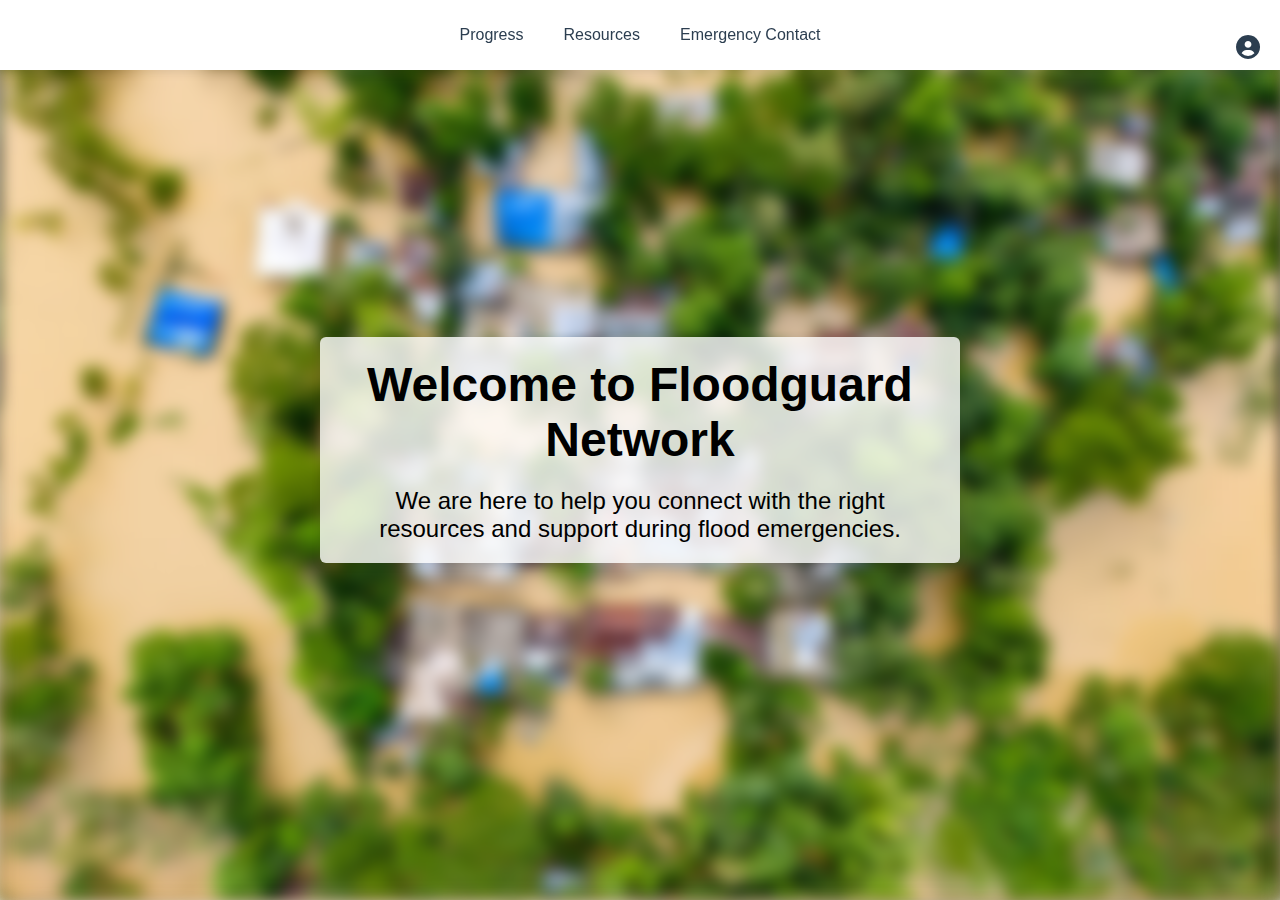
<file: index.html>
<!DOCTYPE html>
<html lang="en">
<head>
    <meta charset="UTF-8">
    <meta name="viewport" content="width=device-width, initial-scale=1.0">
    <title>Floodguard Network</title>
    <link rel="Website Icon" type="png" 
    href="flood.png">
    <style>
        :root {
            --admin-color: #8e44ad;
            --volunteer-color: #27ae60;
            --donor-color: #3498db;
            --light-color: #ecf0f1;
            --dark-color: #2c3e50;
            --shadow: 0 2px 10px rgba(0, 0, 0, 0.1);
            --border-radius: 6px;
        }
        
        * {
            margin: 0;
            padding: 0;
            box-sizing: border-box;
            font-family: 'Segoe UI', Tahoma, Geneva, Verdana, sans-serif;
        }
        
        body {
            background-color: #f5f7fa;
            color: var(--dark-color);
        }
        
        /* Top Navigation Bar */
        .navbar {
            background-color: white;
            box-shadow: var(--shadow);
            padding: 0 20px;
            display: flex;
            justify-content: center;
            align-items: center;
            height: 70px;
            position: fixed;
            top: 0;
            left: 0;
            right: 0;
            z-index: 1000;
        }
        
        .nav-links {
            display: flex;
            align-items: center;
            gap: 40px;
        }
        
        .nav-links a {
            color: var(--dark-color);
            text-decoration: none;
            font-weight: 500;
            transition: color 0.3s;
        }
        
        .nav-links a:hover {
            color: var(--donor-color);
        }
        
        /* User Icon and Sidebar */
        .user-icon {
            position: absolute;
            right: 20px;
            font-size: 1.5rem;
            cursor: pointer;
            color: var(--dark-color);
            transition: all 0.3s;
        }
        
        .user-icon:hover {
            color: var(--donor-color);
        }
        
        .sidebar {
            position: fixed;
            top: 70px;
            right: -300px;
            width: 300px;
            height: calc(100vh - 70px);
            background-color: white;
            box-shadow: -2px 0 10px rgba(0, 0, 0, 0.1);
            transition: right 0.3s ease;
            z-index: 999;
            padding: 20px;
            overflow-y: auto;
        }
        
        .sidebar.active {
            right: 0;
        }
        
        .sidebar-header {
            display: flex;
            justify-content: space-between;
            align-items: center;
            margin-bottom: 20px;
            padding-bottom: 10px;
            border-bottom: 1px solid #eee;
        }
        
        .sidebar-header h3 {
            font-size: 1.2rem;
        }
        
        .close-sidebar {
            background: none;
            border: none;
            font-size: 1.3rem;
            cursor: pointer;
            color: #95a5a6;
        }
        
        .sidebar-option {
            padding: 12px 15px;
            margin-bottom: 10px;
            border-radius: var(--border-radius);
            background-color: #f5f7fa;
            cursor: pointer;
            transition: all 0.3s;
            font-weight: 500;
        }
        
        .sidebar-option:hover {
            background-color: var(--donor-color);
            color: white;
        }
        
        /* Modal Styles */
        .modal {
            display: none;
            position: fixed;
            top: 0;
            left: 0;
            right: 0;
            bottom: 0;
            background-color: rgba(0, 0, 0, 0.5);
            z-index: 2000;
            justify-content: center;
            align-items: center;
        }
        
        .modal-content {
            background-color: white;
            border-radius: var(--border-radius);
            width: 90%;
            max-width: 450px;
            overflow: hidden;
            animation: modalFadeIn 0.3s;
        }
        
        @keyframes modalFadeIn {
            from { opacity: 0; transform: translateY(-20px); }
            to { opacity: 1; transform: translateY(0); }
        }
        
        .modal-header {
            padding: 15px 20px;
            border-bottom: 1px solid #eee;
            display: flex;
            justify-content: space-between;
            align-items: center;
        }
        
        .modal-header h3 {
            font-size: 1.3rem;
        }
        
        .close-btn {
            background: none;
            border: none;
            font-size: 1.5rem;
            cursor: pointer;
            color: #95a5a6;
        }
        
        .modal-body {
            padding: 20px;
            max-height: 70vh;
            overflow-y: auto;
        }
        
        .form-group {
            margin-bottom: 15px;
        }
        
        .form-group label {
            display: block;
            margin-bottom: 8px;
            font-weight: 500;
            font-size: 0.95rem;
        }
        
        .form-group input, 
        .form-group select,
        .form-group textarea {
            width: 100%;
            padding: 10px 15px;
            border: 1px solid #ddd;
            border-radius: var(--border-radius);
            font-size: 1rem;
        }
        
        .form-group input:focus,
        .form-group select:focus {
            outline: none;
            border-color: var(--donor-color);
        }
        
        .submit-btn {
            width: 100%;
            padding: 12px;
            border: none;
            border-radius: var(--border-radius);
            font-weight: 600;
            cursor: pointer;
            margin-top: 10px;
            color: white;
            font-size: 1rem;
        }
        
        .admin .submit-btn { background-color: var(--admin-color); }
        .volunteer .submit-btn { background-color: var(--volunteer-color); }
        .donor .submit-btn { background-color: var(--donor-color); }
        
        .form-footer {
            margin-top: 15px;
            text-align: center;
            font-size: 0.9rem;
        }
        
        .form-footer a {
            color: var(--donor-color);
            text-decoration: none;
            font-weight: 500;
        }
        
        .form-toggle {
            display: flex;
            justify-content: center;
            margin-bottom: 20px;
            border-bottom: 1px solid #eee;
            padding-bottom: 10px;
        }
        
        .form-toggle button {
            border: none;
            background: none;
            padding: 5px 15px;
            cursor: pointer;
            font-weight: 600;
            color: #95a5a6;
            position: relative;
        }
        
        .form-toggle button.active {
            color: var(--dark-color);
        }
        
        .form-toggle button.active::after {
            content: '';
            position: absolute;
            bottom: -11px;
            left: 50%;
            transform: translateX(-50%);
            width: 50%;
            height: 2px;
        }
        
        .admin .form-toggle button.active::after { background-color: var(--admin-color); }
        .volunteer .form-toggle button.active::after { background-color: var(--volunteer-color); }
        .donor .form-toggle button.active::after { background-color: var(--donor-color); }
        
        /* Role selection tabs */
        .role-tabs {
            display: flex;
            margin-bottom: 20px;
            border-bottom: 1px solid #eee;
        }
        
        .role-tab {
            flex: 1;
            text-align: center;
            padding: 10px;
            cursor: pointer;
            transition: all 0.3s;
        }
        
        .role-tab.active {
            border-bottom: 3px solid var(--donor-color);
            font-weight: 600;
        }
        
        .role-content {
            display: none;
        }
        
        .role-content.active {
            display: block;
        }
        
        /* Responsive */
        @media (max-width: 768px) {
            .nav-links {
                gap: 20px;
            }
            
            .sidebar {
                width: 250px;
            }
        }

        /* Slideshow container */
        .slideshow-container {
            position: relative;
            width: 100%;
            height: 100vh;
            overflow: hidden;
        }

        /* Slideshow images */
        .slideshow-container img {
            position: absolute;
            width: 100%;
            height: 100%;
            object-fit: cover;
            filter: blur(8px);
            animation: fade 12s infinite;
        }

        /* Fade animation */
        @keyframes fade {
            0% { opacity: 1; }
            33% { opacity: 0; }
            66% { opacity: 0; }
            100% { opacity: 1; }
        }

        /* Text container */
        .text-container {
            position: absolute;
            top: 50%;
            left: 50%;
            transform: translate(-50%, -50%);
            text-align: center;
            color: black;
            z-index: 2;
            animation: popUp 1s ease-out;
            background-color: rgba(255, 255, 255, 0.8);
            padding: 20px;
            border-radius: var(--border-radius);
            box-shadow: var(--shadow);
        }

        .text-container h1 {
            font-size: 3rem;
            margin-bottom: 20px;
        }

        .text-container p {
            font-size: 1.5rem;
        }

        @keyframes popUp {
            0% {
                transform: translate(-50%, -50%) scale(0.8);
                opacity: 0;
            }
            100% {
                transform: translate(-50%, -50%) scale(1);
                opacity: 1;
            }
        }

        /* Slideshow image transitions */
        .slideshow-container img:nth-child(1) {
            animation-delay: 0s;
        }

        .slideshow-container img:nth-child(2) {
            animation-delay: 4s;
        }

        .slideshow-container img:nth-child(3) {
            animation-delay: 8s;
        }

        .slideshow-container img:nth-child(4) {
            animation-delay: 12s;
        }
    </style>
    <link rel="stylesheet" href="https://cdnjs.cloudflare.com/ajax/libs/font-awesome/6.0.0-beta3/css/all.min.css">
</head>
<body>
    <!-- Top Navigation Bar -->
    <nav class="navbar">
        <div class="nav-links">
            <a href="#">Progress</a>
            <a href="#">Resources</a>
            <a href="#">Emergency Contact</a>
        </div>
        
        <div class="user-actions">
            <i class="fas fa-user-circle user-icon" onclick="toggleSidebar()"></i>
        </div>
    </nav>
    
    <!-- Sidebar -->
    <div class="sidebar" id="sidebar">
        <div class="sidebar-header">
            <h3>User Options</h3>
            <button class="close-sidebar" onclick="toggleSidebar()">&times;</button>
        </div>
        <div class="sidebar-option" onclick="openModal('login')">
            <i class="fas fa-sign-in-alt"></i> Login
        </div>
        <div class="sidebar-option" onclick="openModal('signup')">
            <i class="fas fa-user-plus"></i> Sign Up
        </div>
    </div>
    
    <!-- Main Content -->
    <div class="slideshow-container">
        <img src="istockphoto-837800990-612x612.jpg" alt="Flood Image 1">
        <img src="istockphoto-1402832428-612x612.jpg" alt="Flood Image 2">
        <img src="istockphoto-1607888702-612x612.jpg" alt="Flood Image 3">
        <img src="istockphoto-2168618098-612x612.jpg" alt="Flood Image 4">

        <div class="text-container">
            <h1>Welcome to Floodguard Network</h1>
            <p>We are here to help you connect with the right resources and support during flood emergencies.</p>
        </div>
    </div>
    
    <!-- Login Modal -->
    <div id="login-modal" class="modal">
        <div class="modal-content">
            <div class="modal-header">
                <h3>Login</h3>
                <button class="close-btn" onclick="closeModal('login')">&times;</button>
            </div>
            <div class="modal-body">
                <div class="role-tabs">
                    <div class="role-tab active" onclick="showRole('admin-login')">Admin</div>
                    <div class="role-tab" onclick="showRole('volunteer-login')">Volunteer</div>
                    <div class="role-tab" onclick="showRole('donor-login')">Donor</div>
                </div>
                
                <!-- Admin Login -->
                <div id="admin-login" class="role-content active">
                    <form id="admin-form" action="login.php" method="POST">
                        <div class="form-group">
                            <label for="admin-username">Username</label>
                            <input type="text" name="username" id="admin-username" placeholder="Enter your username" required>
                        </div>
                        <div class="form-group">
                            <label for="admin-password">Password</label>
                            <input type="password" name="password" id="admin-password" placeholder="Enter password" required>
                        </div>
                        <input type="hidden" name="user_type" value="admin">
                        <button type="submit" class="submit-btn admin">Login</button>
                    </form>
                </div>
                
                <!-- Volunteer Login -->
                <div id="volunteer-login" class="role-content">
                    <form id="volunteer-login-form" action="login.php" method="POST">
                        <div class="form-group">
                            <label for="volunteer-login-id">Username</label>
                            <input type="text" name="username" id="volunteer-login-id" placeholder="Enter your username" required>
                        </div>
                        <div class="form-group">
                            <label for="volunteer-login-password">Password</label>
                            <input type="password" name="password" id="volunteer-login-password" placeholder="Enter password" required>
                        </div>
                        <input type="hidden" name="user_type" value="volunteer">
                        <button type="submit" class="submit-btn volunteer">Login</button>
                        <div class="form-footer">
                            <a href="#">Forgot password?</a>
                        </div>
                    </form>
                </div>
                
                <!-- Donor Login -->
                <div id="donor-login" class="role-content">
                    <form id="donor-login-form" action="login.php" method="POST">
                        <div class="form-group">
                            <label for="donor-login-id">Username</label>
                            <input type="text" name="username" id="donor-login-id" placeholder="Enter your username" required>
                        </div>
                        <div class="form-group">
                            <label for="donor-login-password">Password</label>
                            <input type="password" name="password" id="donor-login-password" placeholder="Enter password" required>
                        </div>
                        <input type="hidden" name="user_type" value="donor">
                        <button type="submit" class="submit-btn donor">Login</button>
                        <div class="form-footer">
                            <a href="#">Forgot password?</a>
                        </div>
                    </form>
                </div>
            </div>
        </div>
    </div>
    
    <!-- Signup Modal -->
    <div id="signup-modal" class="modal">
        <div class="modal-content">
            <div class="modal-header">
                <h3>Sign Up</h3>
                <button class="close-btn" onclick="closeModal('signup')">&times;</button>
            </div>
            <div class="modal-body">
                <div class="role-tabs">
                    <div class="role-tab active" onclick="showRole('volunteer-signup')">Volunteer</div>
                    <div class="role-tab" onclick="showRole('donor-signup')">Donor</div>
                </div>
                
                <!-- Volunteer Signup -->
                <div id="volunteer-signup" class="role-content active">
                    <form id="volunteer-signup-form" action="signup.php" method="POST">
                        <div class="form-group">
                            <label for="volunteer-name">Full Name</label>
                            <input type="text" name="full_name" id="volunteer-name" placeholder="Enter your full name" required>
                        </div>
                        <div class="form-group">
                            <label for="volunteer-id">Username</label>
                            <input type="text" name="username" id="volunteer-id" placeholder="Create username" required>
                        </div>
                        <div class="form-group">
                            <label for="volunteer-email">Email</label>
                            <input type="email" name="email" id="volunteer-email" placeholder="Enter your email" required>
                        </div>
                        <div class="form-group">
                            <label for="volunteer-phone">Phone Number</label>
                            <input type="tel" name="phone" id="volunteer-phone" placeholder="Enter phone number" required>
                        </div>
                        <div class="form-group">
                            <label for="volunteer-location">Location</label>
                            <input type="text" name="location" id="volunteer-location" placeholder="Enter your city" required>
                        </div>
                        <div class="form-group">
                            <label for="volunteer-password">Create Password</label>
                            <input type="password" name="password" id="volunteer-password" placeholder="Create a password" required>
                        </div>
                        <input type="hidden" name="user_type" value="volunteer">
                        <button type="submit" class="submit-btn volunteer">Register as Volunteer</button>
                        <div class="form-footer">
                            Already have an account? <a href="#" onclick="switchToLogin('volunteer')">Login here</a>
                        </div>
                    </form>
                </div>
                
                <!-- Donor Signup -->
                <div id="donor-signup" class="role-content">
                    <form id="donor-signup-form" action="signup.php" method="POST">
                        <div class="form-group">
                            <label for="donor-name">Full Name</label>
                            <input type="text" name="full_name" id="donor-name" placeholder="Enter your full name" required>
                        </div>
                        <div class="form-group">
                            <label for="donor-id">Username</label>
                            <input type="text" name="username" id="donor-id" placeholder="Create username" required>
                        </div>
                        <div class="form-group">
                            <label for="donor-email">Email</label>
                            <input type="email" name="email" id="donor-email" placeholder="Enter your email" required>
                        </div>
                        <div class="form-group">
                            <label for="donor-phone">Phone Number</label>
                            <input type="tel" name="phone" id="donor-phone" placeholder="Enter phone number" required>
                        </div>
                        <div class="form-group">
                            <label for="donor-password">Create Password</label>
                            <input type="password" name="password" id="donor-password" placeholder="Create a password" required>
                        </div>
                        <input type="hidden" name="user_type" value="donor">
                        <button type="submit" class="submit-btn donor">Register as Donor</button>
                        <div class="form-footer">
                            Already have an account? <a href="#" onclick="switchToLogin('donor')">Login here</a>
                        </div>
                    </form>
                </div>
            </div>
        </div>
    </div>

    <script>
        // Toggle sidebar
        function toggleSidebar() {
            document.getElementById('sidebar').classList.toggle('active');
        }
        
        // Modal functions
        function openModal(type) {
            closeAllModals();
            document.getElementById(type + '-modal').style.display = 'flex';
            toggleSidebar(); // Close sidebar when opening modal
        }
        
        function closeModal(type) {
            document.getElementById(type + '-modal').style.display = 'none';
        }
        
        function closeAllModals() {
            document.querySelectorAll('.modal').forEach(modal => {
                modal.style.display = 'none';
            });
        }
        
        // Show/hide role tabs
        function showRole(roleId) {
            const modal = event.target.closest('.modal-content');
            
            // Update active tab
            modal.querySelectorAll('.role-tab').forEach(tab => {
                tab.classList.remove('active');
            });
            event.target.classList.add('active');
            
            // Show the selected role content
            modal.querySelectorAll('.role-content').forEach(content => {
                content.classList.remove('active');
            });
            document.getElementById(roleId).classList.add('active');
        }
        
        // Switch between login and signup
        function switchToLogin(role) {
            closeModal('signup');
            openModal('login');
            
            // Activate the corresponding role tab
            setTimeout(() => {
                const loginModal = document.getElementById('login-modal');
                const tabs = loginModal.querySelectorAll('.role-tab');
                tabs.forEach(tab => {
                    tab.classList.remove('active');
                    if (tab.textContent.toLowerCase().includes(role)) {
                        tab.classList.add('active');
                    }
                });
                
                const contents = loginModal.querySelectorAll('.role-content');
                contents.forEach(content => {
                    content.classList.remove('active');
                    if (content.id.includes(role)) {
                        content.classList.add('active');
                    }
                });
            }, 100);
        }
        
        // Close modal when clicking outside
        window.onclick = function(event) {
            if (event.target.className === 'modal') {
                event.target.style.display = 'none';
            }
        }
        
        // Form submissions
        document.querySelectorAll('form').forEach(form => {
            form.addEventListener('submit', function(e) {
                // Let the form submit naturally to the PHP file
                // Remove the e.preventDefault() to allow form submission
                return true;
            });
        });
    </script>
</body>
</html>
</file>
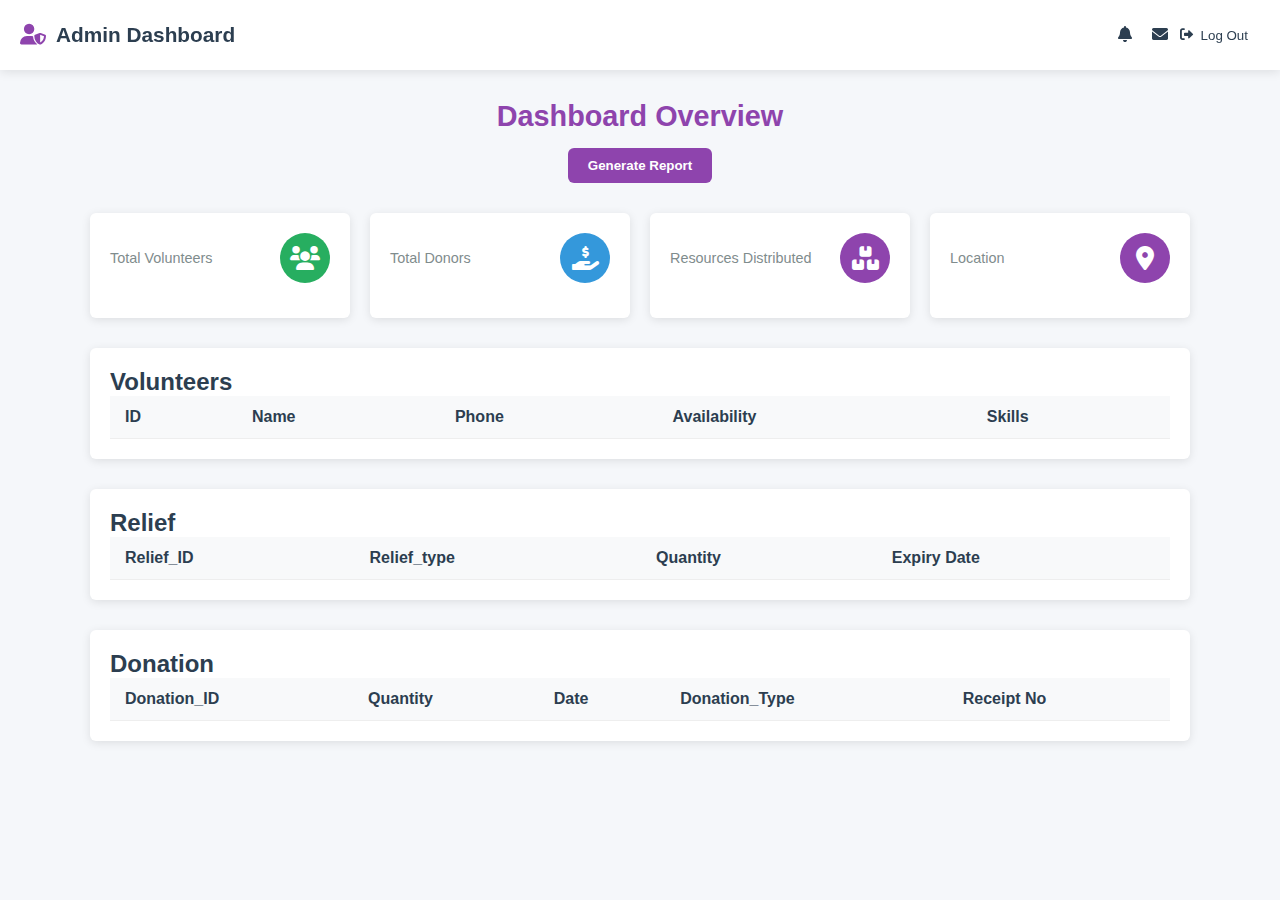
<file: Admin_page.html>
<!DOCTYPE html>
<html lang="en">
<head>
    <meta charset="UTF-8">
    <meta name="viewport" content="width=device-width, initial-scale=1.0">
    <title>Admin Dashboard - Floodguard Network</title>
    <style>
        :root {
            --admin-color: #8e44ad;
            --volunteer-color: #27ae60;
            --donor-color: #3498db;
            --light-color: #ecf0f1;
            --dark-color: #2c3e50;
            --shadow: 0 2px 10px rgba(0, 0, 0, 0.1);
            --border-radius: 6px;
        }
        
        * {
            margin: 0;
            padding: 0;
            box-sizing: border-box;
            font-family: 'Segoe UI', Tahoma, Geneva, Verdana, sans-serif;
        }
        
        body {
            background-color: #f5f7fa;
            color: var(--dark-color);
        }
        
        /* Top Navigation Bar */
        .navbar {
            background-color: white;
            box-shadow: var(--shadow);
            padding: 0 20px;
            display: flex;
            justify-content: space-between;
            align-items: center;
            height: 70px;
            position: fixed;
            top: 0;
            left: 0;
            right: 0;
            z-index: 1000;
        }
        
        .logo {
            display: flex;
            align-items: center;
            font-weight: 700;
            font-size: 1.3rem;
            color: var(--dark-color);
            text-decoration: none;
        }
        
        .logo i {
            margin-right: 10px;
            color: var(--admin-color);
        }
        
        .nav-links {
            display: flex;
            align-items: center;
        }
        
        .nav-links a {
            margin-left: 20px;
            color: var(--dark-color);
            text-decoration: none;
            font-weight: 500;
            transition: color 0.3s;
        }
        
        .nav-links a:hover {
            color: var(--admin-color);
        }
        
        .user-icon {
            font-size: 1.5rem;
            cursor: pointer;
            color: var(--dark-color);
            transition: all 0.3s;
        }
        
        .user-icon:hover {
            color: var(--admin-color);
        }
        
        /* Logout Button */
        .logout-btn {
            display: flex;
            align-items: center;
            background: none;
            border: none;
            color: var(--dark-color);
            font-weight: 500;
            cursor: pointer;
            padding: 8px 12px;
            border-radius: var(--border-radius);
            transition: all 0.3s;
        }
        
        .logout-btn:hover {
            background-color: rgba(231, 76, 60, 0.1);
            color: #e74c3c;
        }
        
        .logout-btn i {
            margin-right: 8px;
        }
        
        /* Emergency Notification Bar */
        .notification-bar {
            background-color: #e74c3c;
            color: white;
            text-align: center;
            padding: 10px;
            font-weight: bold;
            position: fixed;
            top: 70px; /* Below the navbar */
            left: 0;
            right: 0;
            z-index: 999;
        }

        /* Main Content */
        .main-content {
            margin-top: 70px;
            padding: 30px;
            display: flex;
            flex-direction: column;
            align-items: center;
        }
        
        .page-header {
            display: flex;
            flex-direction: column;
            align-items: center;
            margin-bottom: 30px;
            text-align: center;
            width: 100%;
        }
        
        .page-header h1 {
            font-size: 1.8rem;
            color: var(--admin-color);
            margin-bottom: 15px;
        }
        
        .header-actions {
            display: flex;
            justify-content: center;
            width: 100%;
        }
        
        .btn {
            padding: 10px 20px;
            border-radius: var(--border-radius);
            border: none;
            font-weight: 600;
            cursor: pointer;
            transition: all 0.3s;
        }
        
        .btn-primary {
            background-color: var(--admin-color);
            color: white;
        }
        
        .btn-primary:hover {
            background-color: #7d3c98;
        }
        
        /* Dashboard Cards */
        .card-container {
            display: grid;
            grid-template-columns: repeat(auto-fit, minmax(250px, 1fr));
            gap: 20px;
            margin-bottom: 30px;
            width: 100%;
            max-width: 1100px;
            justify-content: center;
        }
        
        .card {
            background-color: white;
            border-radius: var(--border-radius);
            box-shadow: var(--shadow);
            padding: 20px;
            transition: transform 0.3s;
        }
        
        .card:hover {
            transform: translateY(-5px);
        }
        
        .card-header {
            display: flex;
            justify-content: space-between;
            align-items: center;
            margin-bottom: 15px;
        }
        
        .card-icon {
            width: 50px;
            height: 50px;
            border-radius: 50%;
            display: flex;
            align-items: center;
            justify-content: center;
            font-size: 1.5rem;
            color: white;
        }
        
        .card-icon.admin {
            background-color: var(--admin-color);
        }
        
        .card-icon.volunteer {
            background-color: var(--volunteer-color);
        }
        
        .card-icon.donor {
            background-color: var(--donor-color);
        }
        
        .card-title {
            font-size: 0.9rem;
            color: #7f8c8d;
        }
        
        .card-value {
            font-size: 1.8rem;
            font-weight: 700;
            margin: 10px 0;
        }
        
        .card-footer {
            font-size: 0.8rem;
            color: #7f8c8d;
        }
        
        /* Tables */
        .table-container {
            background-color: white;
            border-radius: var(--border-radius);
            box-shadow: var(--shadow);
            padding: 20px;
            margin-bottom: 30px;
            overflow-x: auto;
            width: 100%;
            max-width: 1100px;
        }
        
        table {
            width: 100%;
            border-collapse: collapse;
        }
        
        th, td {
            padding: 12px 15px;
            text-align: left;
            border-bottom: 1px solid #eee;
        }
        
        th {
            background-color: #f8f9fa;
            font-weight: 600;
            color: var(--dark-color);
        }
        
        tr:hover {
            background-color: #f8f9fa;
        }
        
        .status {
            padding: 5px 10px;
            border-radius: 20px;
            font-size: 0.8rem;
            font-weight: 600;
        }
        
        .status.active {
            background-color: rgba(39, 174, 96, 0.1);
            color: var(--volunteer-color);
        }
        
        .status.inactive {
            background-color: rgba(231, 76, 60, 0.1);
            color: #e74c3c;
        }
        
        .action-btn {
            background: none;
            border: none;
            cursor: pointer;
            margin: 0 5px;
            color: #7f8c8d;
            transition: color 0.3s;
        }
        
        .action-btn:hover {
            color: var(--admin-color);
        }
        
        /* Forms */
        .form-container {
            background-color: white;
            border-radius: var(--border-radius);
            box-shadow: var(--shadow);
            padding: 30px;
            max-width: 800px;
            margin: 0 auto;
        }
        
        .form-group {
            margin-bottom: 20px;
        }
        
        .form-group label {
            display: block;
            margin-bottom: 8px;
            font-weight: 500;
        }
        
        .form-group input, 
        .form-group select,
        .form-group textarea {
            width: 100%;
            padding: 12px 15px;
            border: 1px solid #ddd;
            border-radius: var(--border-radius);
            font-size: 1rem;
        }
        
        .form-group input:focus,
        .form-group select:focus,
        .form-group textarea:focus {
            outline: none;
            border-color: var(--admin-color);
        }
        
        .form-group textarea {
            min-height: 120px;
            resize: vertical;
        }
        
        .form-actions {
            display: flex;
            justify-content: flex-end;
            gap: 10px;
            margin-top: 30px;
        }
        
        .btn-secondary {
            background-color: #95a5a6;
            color: white;
        }
        
        .btn-secondary:hover {
            background-color: #7f8c8d;
        }
    </style>
    <link rel="stylesheet" href="https://cdnjs.cloudflare.com/ajax/libs/font-awesome/6.0.0-beta3/css/all.min.css">
</head>
<body>
    <!-- Top Navigation Bar -->
    <nav class="navbar">
        <a href="#" class="logo">
            <i class="fas fa-user-shield"></i>
            <span>Admin Dashboard</span>
        </a>
        
        <div class="nav-links">
            <a href="#"><i class="fas fa-bell"></i></a>
            <a href="#"><i class="fas fa-envelope"></i></a>
            <button class="logout-btn" id="logoutBtn">
                <i class="fas fa-sign-out-alt"></i>
                <span>Log Out</span>
            </button>
        </div>
    </nav>
    
    <!-- Main Content -->
    <div class="main-content">
        <div class="page-header">
            <h1>Dashboard Overview</h1>
            <div class="header-actions">
                <button class="btn btn-primary">Generate Report</button>
            </div>
        </div>
        
        <!-- Stats Cards -->
        <div class="card-container">
            <div class="card">
                <div class="card-header">
                    <span class="card-title">Total Volunteers</span>
                    <div class="card-icon volunteer">
                        <i class="fas fa-users"></i>
                    </div>
                </div>
            </div>
            
            <div class="card">
                <div class="card-header">
                    <span class="card-title">Total Donors</span>
                    <div class="card-icon donor">
                        <i class="fas fa-hand-holding-usd"></i>
                    </div>
                </div>
            </div>
            
            <div class="card">
                <div class="card-header">
                    <span class="card-title">Resources Distributed</span>
                    <div class="card-icon admin">
                        <i class="fas fa-boxes"></i>
                    </div>
                </div>
            </div>
            
            <div class="card">
                <div class="card-header">
                    <span class="card-title">Location</span>
                    <div class="card-icon admin">
                        <i class="fas fa-map-marker-alt"></i>
                    </div>
                </div>
            </div>
        </div>
        
        <!-- Volunteers Table -->
        <div class="table-container">
            <h2>Volunteers</h2>
            <table>
                <thead>
                    <tr>
                        <th>ID</th>
                        <th>Name</th>
                        <th>Phone</th>
                        <th>Availability</th>
                        <th>Skills</th>
                    </tr>
                </thead>
            </table>
        </div>

        <!-- Relief Table -->
        <div class="table-container">
            <h2>Relief</h2>
            <table>
                <thead>
                    <tr>
                        <th>Relief_ID</th>
                        <th>Relief_type</th>
                        <th>Quantity</th>
                        <th>Expiry Date</th>
                    </tr>
                </thead>
            </table>
        </div>

        <!-- Recent Donations Table -->
        <div class="table-container">
            <h2>Donation</h2>
            <table>
                <thead>
                    <tr>
                        <th>Donation_ID</th>
                        <th>Quantity</th>
                        <th>Date</th>
                        <th>Donation_Type</th>
                        <th>Receipt No</th>
                    </tr>
                </thead>
            </table>
        </div>
    </div>

    <script>
        // Action buttons functionality
        document.querySelectorAll('.action-btn').forEach(btn => {
            btn.addEventListener('click', function() {
                const icon = this.querySelector('i').className;
                
                if (icon.includes('fa-eye')) {
                    alert('View details action triggered');
                } else if (icon.includes('fa-edit')) {
                    alert('Edit action triggered');
                } else if (icon.includes('fa-trash')) {
                    if (confirm('Are you sure you want to delete this item?')) {
                        alert('Item deleted');
                    }
                } else if (icon.includes('fa-receipt')) {
                    alert('Generate receipt action triggered');
                }
            });
        });

        // Logout Functionality
        document.getElementById('logoutBtn').addEventListener('click', function() {
            if (confirm('Are you sure you want to log out?')) {
                // Here you would typically redirect to a logout page or handle session termination
                alert('You have been logged out successfully');
                // window.location.href = '/logout'; // Uncomment this line to redirect to logout page
            }
        });
    </script>
</body>
</html>
</file>
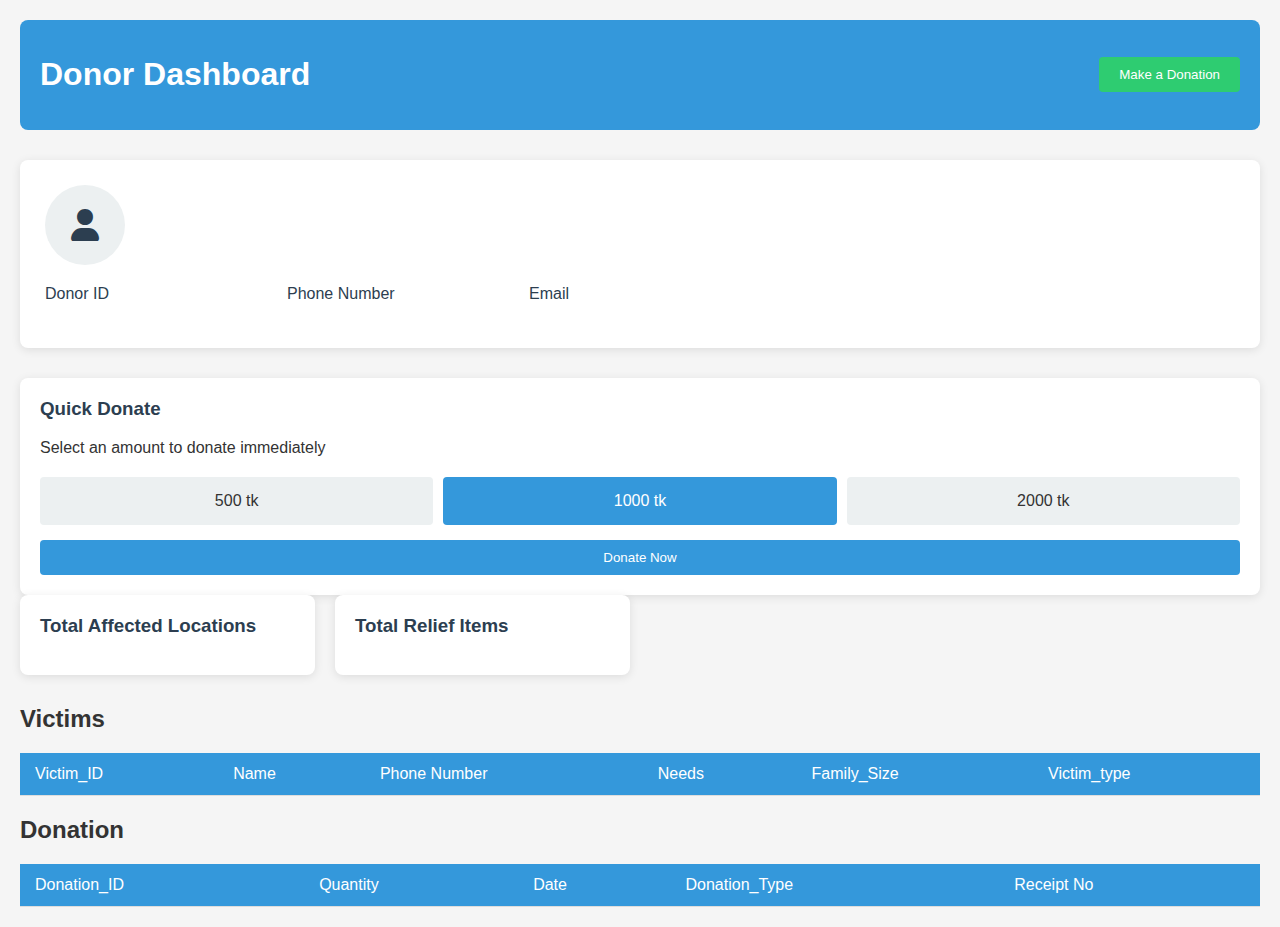
<file: Donors.html>
<!DOCTYPE html>
<html lang="en">
<head>
    <meta charset="UTF-8">
    <meta name="viewport" content="width=device-width, initial-scale=1.0">
    <title>Donor Dashboard - Floodguard Network</title>
    <style>
        body {
            font-family: 'Segoe UI', Tahoma, Geneva, Verdana, sans-serif;
            margin: 0;
            padding: 0;
            background-color: #f5f5f5;
            color: #333;
        }
        
        .container {
            display: flex;
            min-height: 100vh;
        }
        
        .main-content {
            flex: 1;
            padding: 20px;
        }
        
        .header {
            display: flex;
            justify-content: space-between;
            align-items: center;
            margin-bottom: 30px;
            background-color: #3498db;
            color: white;
            padding: 15px 20px;
            border-radius: 8px;
        }
        
        .dashboard-cards {
            display: grid;
            grid-template-columns: repeat(auto-fill, minmax(250px, 1fr));
            gap: 20px;
            margin-bottom: 30px;
        }
        
        .card {
            background: white;
            border-radius: 8px;
            padding: 20px;
            box-shadow: 0 2px 10px rgba(0,0,0,0.1);
            transition: transform 0.3s;
        }
        
        .card:hover {
            transform: translateY(-5px);
        }
        
        .card h3 {
            margin-top: 0;
            color: #2c3e50;
        }
        
        .card-value {
            font-size: 28px;
            font-weight: bold;
            margin: 10px 0;
            color: #3498db;
        }
        
        .card-footer {
            font-size: 0.9rem;
            color: #7f8c8d;
        }
        
        .profile-card {
            background: white;
            border-radius: 8px;
            padding: 25px;
            box-shadow: 0 2px 10px rgba(0,0,0,0.1);
            margin-bottom: 30px;
        }
        
        .profile-header {
            display: flex;
            align-items: center;
            margin-bottom: 20px;
        }
        
        .profile-avatar {
            width: 80px;
            height: 80px;
            border-radius: 50%;
            background-color: #ecf0f1;
            display: flex;
            align-items: center;
            justify-content: center;
            margin-right: 20px;
            font-size: 2rem;
            color: #2c3e50;
        }
        
        .profile-info h2 {
            margin-bottom: 5px;
        }
        
        .profile-info p {
            color: #7f8c8d;
        }
        
        .profile-details {
            display: grid;
            grid-template-columns: repeat(auto-fill, minmax(200px, 1fr));
            gap: 20px;
        }
        
        .detail-item {
            margin-bottom: 15px;
        }
        
        .detail-item label {
            display: block;
            font-weight: 500;
            margin-bottom: 5px;
            color: #2c3e50;
        }
        
        .detail-item p {
            padding: 10px;
            background-color: #f8f9fa;
            border-radius: 4px;
            margin: 0;
        }
        
        .data-table {
            margin-bottom: 30px;
            background: white;
            border-radius: 8px;
            padding: 20px;
            box-shadow: 0 2px 10px rgba(0,0,0,0.1);
        }
        
        table {
            width: 100%;
            border-collapse: collapse;
        }
        
        th, td {
            padding: 12px 15px;
            text-align: left;
            border-bottom: 1px solid #ddd;
        }
        
        th {
            background-color: #3498db;
            color: white;
            font-weight: 500;
        }
        
        tr:hover {
            background-color: #f5f5f5;
        }
        
        .btn {
            padding: 10px 20px;
            border-radius: 4px;
            border: none;
            cursor: pointer;
            font-weight: 500;
            transition: all 0.3s;
        }
        
        .btn-primary {
            background-color: #3498db;
            color: white;
        }
        
        .btn-primary:hover {
            background-color: #2980b9;
        }
        
        .btn-success {
            background-color: #2ecc71;
            color: white;
        }
        
        .btn-success:hover {
            background-color: #27ae60;
        }
        
        .status {
            padding: 5px 10px;
            border-radius: 20px;
            font-size: 0.8rem;
            font-weight: 600;
        }
        
        .status.completed {
            background-color: rgba(46, 204, 113, 0.2);
            color: #27ae60;
        }
        
        .status.pending {
            background-color: rgba(241, 196, 15, 0.2);
            color: #f39c12;
        }
        
        .donation-amount {
            display: flex;
            gap: 10px;
            margin-top: 20px;
        }
        
        .amount-option {
            flex: 1;
            text-align: center;
        }
        
        .amount-option input {
            display: none;
        }
        
        .amount-option label {
            display: block;
            padding: 15px;
            background-color: #ecf0f1;
            border-radius: 4px;
            cursor: pointer;
            transition: all 0.3s;
        }
        
        .amount-option input:checked + label {
            background-color: #3498db;
            color: white;
        }
        
        .impact-stats {
            display: flex;
            justify-content: space-around;
            text-align: center;
            margin-top: 20px;
        }
        
        .stat-item {
            padding: 15px;
        }
        
        .stat-value {
            font-size: 24px;
            font-weight: bold;
            color: #3498db;
            margin-bottom: 5px;
        }
        
        .stat-label {
            color: #7f8c8d;
            font-size: 0.9rem;
        }
    </style>
</head>
<body>
    <div class="container">
        <!-- Main Content -->
        <div class="main-content">
            <div class="header">
                <h1>Donor Dashboard</h1>
                <div>
                    <button class="btn btn-success">Make a Donation</button>
                </div>
            </div>
            
            <!-- Donor Profile Section -->
            <div class="profile-card">
                <div class="profile-header">
                    <div class="profile-avatar">
                        <i class="fas fa-user"></i>
                    </div>
                    <div class="profile-info">
                    </div>
                </div>
                
                <div class="profile-details">
                    <div class="detail-item">
                        <label>Donor ID</label>
                    </div>
                    <div class="detail-item">
                        <label>Phone Number</label>
                    </div>
                    <div class="detail-item">
                        <label>Email</label>
                    </div>
                </div>
            </div>
            
            <!-- Quick Donation Options -->
            <div class="card">
                <h3>Quick Donate</h3>
                <p>Select an amount to donate immediately</p>
                
                <div class="donation-amount">
                    <div class="amount-option">
                        <input type="radio" id="amount-50" name="donation-amount" value="50">
                        <label for="amount-50">500 tk</label>
                    </div>
                    <div class="amount-option">
                        <input type="radio" id="amount-100" name="donation-amount" value="100" checked>
                        <label for="amount-100">1000 tk</label>
                    </div>
                    <div class="amount-option">
                        <input type="radio" id="amount-250" name="donation-amount" value="250">
                        <label for="amount-250">2000 tk</label>
                    </div>
                </div>
                
                <button class="btn btn-primary" style="width: 100%; margin-top: 15px;">
                    Donate Now
                </button>
            </div>
            
            <!-- Dashboard Cards -->
            <div class="dashboard-cards">
                <div class="card">
                    <h3>Total Affected Locations</h3>
                    
                </div>
                
                <div class="card">
                    <h3>Total Relief Items</h3>
                </div>
                
            </div>
            
            <div class="table-container">
                <h2>Victims</h2>
                <table>
                    <thead>
                        <tr>
                            <th>Victim_ID</th>
                            <th>Name</th>
                            <th>Phone Number</th>
                            <th>Needs</th>
                            <th>Family_Size</th>
                            <th>Victim_type</th>
                        </tr>
                    </thead>
                </table>
            </div>
            <!-- Recent Donations Table -->
            <div class="table-container">
                <h2>Donation</h2>
                <table>
                    <thead>
                        <tr>
                            <th>Donation_ID</th>
                            <th>Quantity</th>
                            <th>Date</th>
                            <th>Donation_Type</th>
                            <th>Receipt No</th>
                        </tr>
                    </thead>
                </table>
            </div>
        </div>
    </div>

    <!-- Font Awesome for icons -->
    <link rel="stylesheet" href="https://cdnjs.cloudflare.com/ajax/libs/font-awesome/6.0.0-beta3/css/all.min.css">

    <script>
        // Simple script for donation amount selection
        document.querySelectorAll('.amount-option input').forEach(radio => {
            radio.addEventListener('change', function() {
                console.log('Selected donation amount: $' + this.value);
            });
        });
    </script>
</body>
</html>
</file>
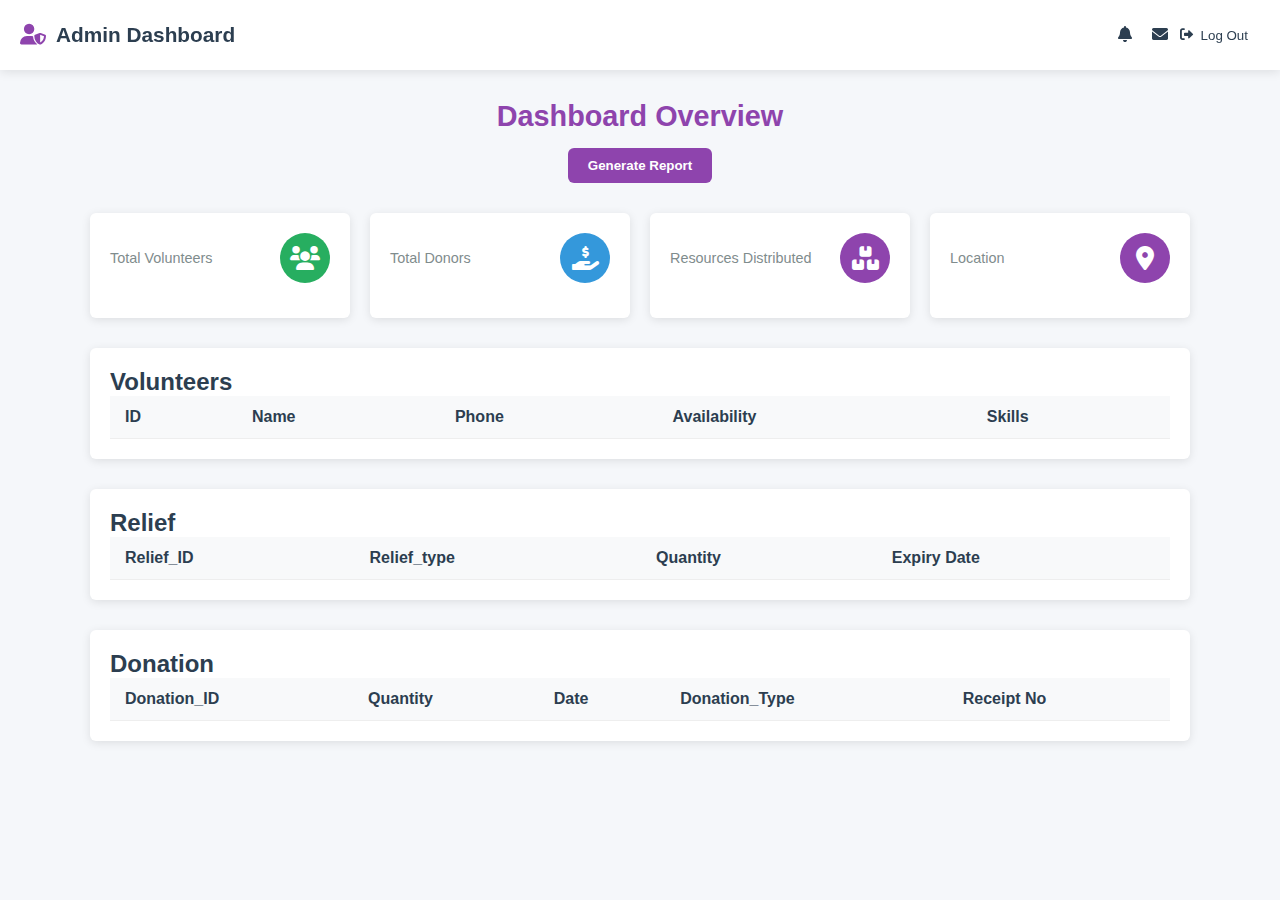
<file: n_Admin_page.html>
<!DOCTYPE html>
<html lang="en">
<head>
    <meta charset="UTF-8">
    <meta name="viewport" content="width=device-width, initial-scale=1.0">
    <title>Admin Dashboard - Floodguard Network</title>
    <style>
        :root {
            --admin-color: #8e44ad;
            --volunteer-color: #27ae60;
            --donor-color: #3498db;
            --light-color: #ecf0f1;
            --dark-color: #2c3e50;
            --shadow: 0 2px 10px rgba(0, 0, 0, 0.1);
            --border-radius: 6px;
        }
        
        * {
            margin: 0;
            padding: 0;
            box-sizing: border-box;
            font-family: 'Segoe UI', Tahoma, Geneva, Verdana, sans-serif;
        }
        
        body {
            background-color: #f5f7fa;
            color: var(--dark-color);
        }
        
        /* Top Navigation Bar */
        .navbar {
            background-color: white;
            box-shadow: var(--shadow);
            padding: 0 20px;
            display: flex;
            justify-content: space-between;
            align-items: center;
            height: 70px;
            position: fixed;
            top: 0;
            left: 0;
            right: 0;
            z-index: 1000;
        }
        
        .logo {
            display: flex;
            align-items: center;
            font-weight: 700;
            font-size: 1.3rem;
            color: var(--dark-color);
            text-decoration: none;
        }
        
        .logo i {
            margin-right: 10px;
            color: var(--admin-color);
        }
        
        .nav-links {
            display: flex;
            align-items: center;
        }
        
        .nav-links a {
            margin-left: 20px;
            color: var(--dark-color);
            text-decoration: none;
            font-weight: 500;
            transition: color 0.3s;
        }
        
        .nav-links a:hover {
            color: var(--admin-color);
        }
        
        .user-icon {
            font-size: 1.5rem;
            cursor: pointer;
            color: var(--dark-color);
            transition: all 0.3s;
        }
        
        .user-icon:hover {
            color: var(--admin-color);
        }
        
        /* Logout Button */
        .logout-btn {
            display: flex;
            align-items: center;
            background: none;
            border: none;
            color: var(--dark-color);
            font-weight: 500;
            cursor: pointer;
            padding: 8px 12px;
            border-radius: var(--border-radius);
            transition: all 0.3s;
        }
        
        .logout-btn:hover {
            background-color: rgba(231, 76, 60, 0.1);
            color: #e74c3c;
        }
        
        .logout-btn i {
            margin-right: 8px;
        }
        
        /* Emergency Notification Bar */
        .notification-bar {
            background-color: #e74c3c;
            color: white;
            text-align: center;
            padding: 10px;
            font-weight: bold;
            position: fixed;
            top: 70px; /* Below the navbar */
            left: 0;
            right: 0;
            z-index: 999;
        }

        /* Main Content */
        .main-content {
            margin-top: 70px;
            padding: 30px;
            display: flex;
            flex-direction: column;
            align-items: center;
        }
        
        .page-header {
            display: flex;
            flex-direction: column;
            align-items: center;
            margin-bottom: 30px;
            text-align: center;
            width: 100%;
        }
        
        .page-header h1 {
            font-size: 1.8rem;
            color: var(--admin-color);
            margin-bottom: 15px;
        }
        
        .header-actions {
            display: flex;
            justify-content: center;
            width: 100%;
        }
        
        .btn {
            padding: 10px 20px;
            border-radius: var(--border-radius);
            border: none;
            font-weight: 600;
            cursor: pointer;
            transition: all 0.3s;
        }
        
        .btn-primary {
            background-color: var(--admin-color);
            color: white;
        }
        
        .btn-primary:hover {
            background-color: #7d3c98;
        }
        
        /* Dashboard Cards */
        .card-container {
            display: grid;
            grid-template-columns: repeat(auto-fit, minmax(250px, 1fr));
            gap: 20px;
            margin-bottom: 30px;
            width: 100%;
            max-width: 1100px;
            justify-content: center;
        }
        
        .card {
            background-color: white;
            border-radius: var(--border-radius);
            box-shadow: var(--shadow);
            padding: 20px;
            transition: transform 0.3s;
        }
        
        .card:hover {
            transform: translateY(-5px);
        }
        
        .card-header {
            display: flex;
            justify-content: space-between;
            align-items: center;
            margin-bottom: 15px;
        }
        
        .card-icon {
            width: 50px;
            height: 50px;
            border-radius: 50%;
            display: flex;
            align-items: center;
            justify-content: center;
            font-size: 1.5rem;
            color: white;
        }
        
        .card-icon.admin {
            background-color: var(--admin-color);
        }
        
        .card-icon.volunteer {
            background-color: var(--volunteer-color);
        }
        
        .card-icon.donor {
            background-color: var(--donor-color);
        }
        
        .card-title {
            font-size: 0.9rem;
            color: #7f8c8d;
        }
        
        .card-value {
            font-size: 1.8rem;
            font-weight: 700;
            margin: 10px 0;
        }
        
        .card-footer {
            font-size: 0.8rem;
            color: #7f8c8d;
        }
        
        /* Tables */
        .table-container {
            background-color: white;
            border-radius: var(--border-radius);
            box-shadow: var(--shadow);
            padding: 20px;
            margin-bottom: 30px;
            overflow-x: auto;
            width: 100%;
            max-width: 1100px;
        }
        
        table {
            width: 100%;
            border-collapse: collapse;
        }
        
        th, td {
            padding: 12px 15px;
            text-align: left;
            border-bottom: 1px solid #eee;
        }
        
        th {
            background-color: #f8f9fa;
            font-weight: 600;
            color: var(--dark-color);
        }
        
        tr:hover {
            background-color: #f8f9fa;
        }
        
        .status {
            padding: 5px 10px;
            border-radius: 20px;
            font-size: 0.8rem;
            font-weight: 600;
        }
        
        .status.active {
            background-color: rgba(39, 174, 96, 0.1);
            color: var(--volunteer-color);
        }
        
        .status.inactive {
            background-color: rgba(231, 76, 60, 0.1);
            color: #e74c3c;
        }
        
        .action-btn {
            background: none;
            border: none;
            cursor: pointer;
            margin: 0 5px;
            color: #7f8c8d;
            transition: color 0.3s;
        }
        
        .action-btn:hover {
            color: var(--admin-color);
        }
        
        /* Forms */
        .form-container {
            background-color: white;
            border-radius: var(--border-radius);
            box-shadow: var(--shadow);
            padding: 30px;
            max-width: 800px;
            margin: 0 auto;
        }
        
        .form-group {
            margin-bottom: 20px;
        }
        
        .form-group label {
            display: block;
            margin-bottom: 8px;
            font-weight: 500;
        }
        
        .form-group input, 
        .form-group select,
        .form-group textarea {
            width: 100%;
            padding: 12px 15px;
            border: 1px solid #ddd;
            border-radius: var(--border-radius);
            font-size: 1rem;
        }
        
        .form-group input:focus,
        .form-group select:focus,
        .form-group textarea:focus {
            outline: none;
            border-color: var(--admin-color);
        }
        
        .form-group textarea {
            min-height: 120px;
            resize: vertical;
        }
        
        .form-actions {
            display: flex;
            justify-content: flex-end;
            gap: 10px;
            margin-top: 30px;
        }
        
        .btn-secondary {
            background-color: #95a5a6;
            color: white;
        }
        
        .btn-secondary:hover {
            background-color: #7f8c8d;
        }
    </style>
    <link rel="stylesheet" href="https://cdnjs.cloudflare.com/ajax/libs/font-awesome/6.0.0-beta3/css/all.min.css">
</head>
<body>
    <!-- Top Navigation Bar -->
    <nav class="navbar">
        <a href="#" class="logo">
            <i class="fas fa-user-shield"></i>
            <span>Admin Dashboard</span>
        </a>
        
        <div class="nav-links">
            <a href="#"><i class="fas fa-bell"></i></a>
            <a href="#"><i class="fas fa-envelope"></i></a>
            <button class="logout-btn" id="logoutBtn">
                <i class="fas fa-sign-out-alt"></i>
                <span>Log Out</span>
            </button>
        </div>
    </nav>
    
    <!-- Main Content -->
    <div class="main-content">
        <div class="page-header">
            <h1>Dashboard Overview</h1>
            <div class="header-actions">
                <button class="btn btn-primary">Generate Report</button>
            </div>
        </div>
        
        <!-- Stats Cards -->
        <div class="card-container">
            <div class="card">
                <div class="card-header">
                    <span class="card-title">Total Volunteers</span>
                    <div class="card-icon volunteer">
                        <i class="fas fa-users"></i>
                    </div>
                </div>
            </div>
            
            <div class="card">
                <div class="card-header">
                    <span class="card-title">Total Donors</span>
                    <div class="card-icon donor">
                        <i class="fas fa-hand-holding-usd"></i>
                    </div>
                </div>
            </div>
            
            <div class="card">
                <div class="card-header">
                    <span class="card-title">Resources Distributed</span>
                    <div class="card-icon admin">
                        <i class="fas fa-boxes"></i>
                    </div>
                </div>
            </div>
            
            <div class="card">
                <div class="card-header">
                    <span class="card-title">Location</span>
                    <div class="card-icon admin">
                        <i class="fas fa-map-marker-alt"></i>
                    </div>
                </div>
            </div>
        </div>
        
        <!-- Volunteers Table -->
        <div class="table-container">
            <h2>Volunteers</h2>
            <table>
                <thead>
                    <tr>
                        <th>ID</th>
                        <th>Name</th>
                        <th>Phone</th>
                        <th>Availability</th>
                        <th>Skills</th>
                    </tr>
                </thead>
            </table>
        </div>

        <!-- Relief Table -->
        <div class="table-container">
            <h2>Relief</h2>
            <table>
                <thead>
                    <tr>
                        <th>Relief_ID</th>
                        <th>Relief_type</th>
                        <th>Quantity</th>
                        <th>Expiry Date</th>
                    </tr>
                </thead>
            </table>
        </div>

        <!-- Recent Donations Table -->
        <div class="table-container">
            <h2>Donation</h2>
            <table>
                <thead>
                    <tr>
                        <th>Donation_ID</th>
                        <th>Quantity</th>
                        <th>Date</th>
                        <th>Donation_Type</th>
                        <th>Receipt No</th>
                    </tr>
                </thead>
            </table>
        </div>
    </div>

    <script>
        // Action buttons functionality
        document.querySelectorAll('.action-btn').forEach(btn => {
            btn.addEventListener('click', function() {
                const icon = this.querySelector('i').className;
                
                if (icon.includes('fa-eye')) {
                    alert('View details action triggered');
                } else if (icon.includes('fa-edit')) {
                    alert('Edit action triggered');
                } else if (icon.includes('fa-trash')) {
                    if (confirm('Are you sure you want to delete this item?')) {
                        alert('Item deleted');
                    }
                } else if (icon.includes('fa-receipt')) {
                    alert('Generate receipt action triggered');
                }
            });
        });

        // Logout Functionality
        document.getElementById('logoutBtn').addEventListener('click', function() {
            if (confirm('Are you sure you want to log out?')) {
                // Here you would typically redirect to a logout page or handle session termination
                alert('You have been logged out successfully');
                // window.location.href = '/logout'; // Uncomment this line to redirect to logout page
            }
        });
    </script>
</body>
</html>
</file>
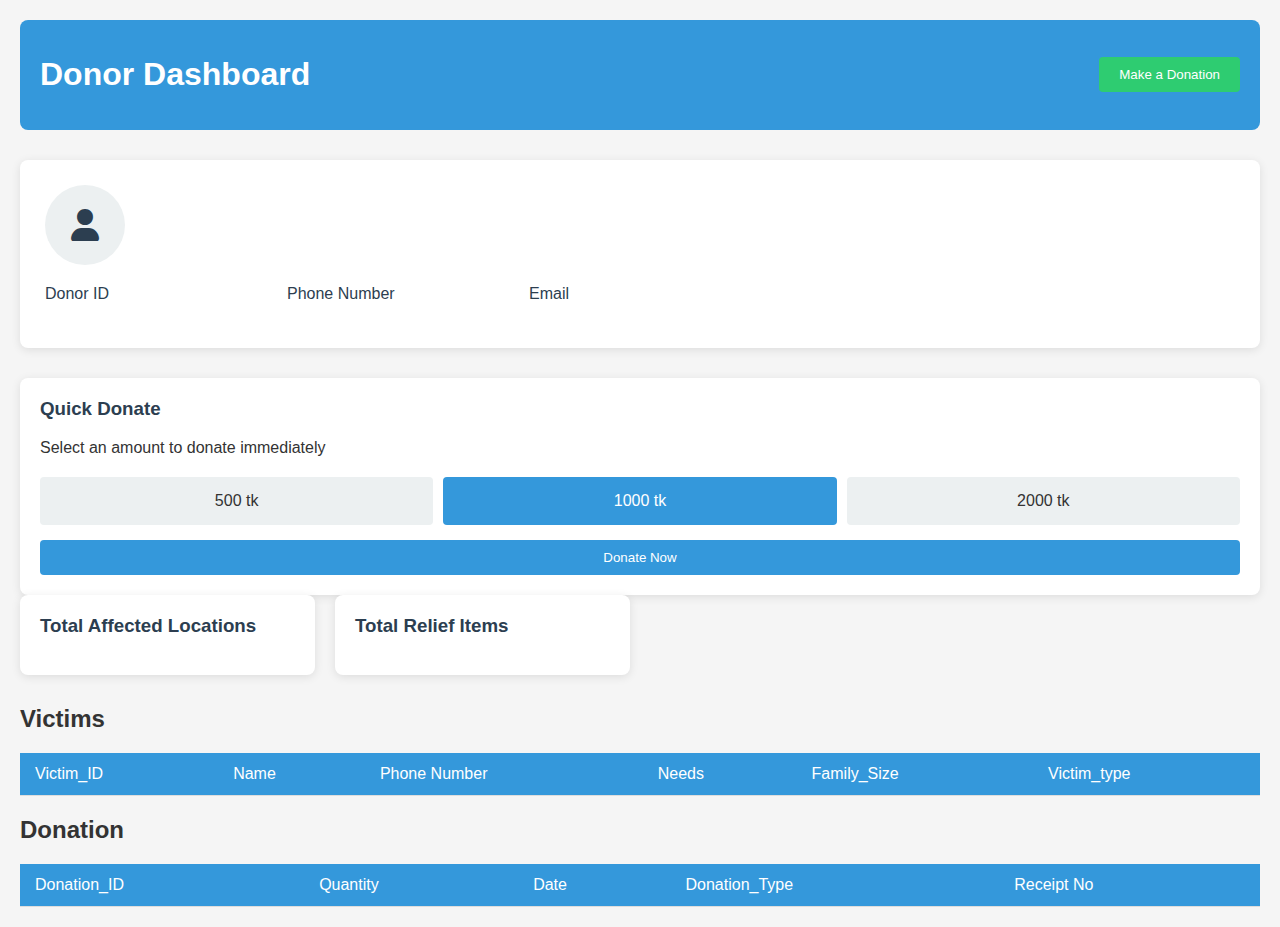
<file: n_Donors.html>
<!DOCTYPE html>
<html lang="en">
<head>
    <meta charset="UTF-8">
    <meta name="viewport" content="width=device-width, initial-scale=1.0">
    <title>Donor Dashboard - Floodguard Network</title>
    <style>
        body {
            font-family: 'Segoe UI', Tahoma, Geneva, Verdana, sans-serif;
            margin: 0;
            padding: 0;
            background-color: #f5f5f5;
            color: #333;
        }
        
        .container {
            display: flex;
            min-height: 100vh;
        }
        
        .main-content {
            flex: 1;
            padding: 20px;
        }
        
        .header {
            display: flex;
            justify-content: space-between;
            align-items: center;
            margin-bottom: 30px;
            background-color: #3498db;
            color: white;
            padding: 15px 20px;
            border-radius: 8px;
        }
        
        .dashboard-cards {
            display: grid;
            grid-template-columns: repeat(auto-fill, minmax(250px, 1fr));
            gap: 20px;
            margin-bottom: 30px;
        }
        
        .card {
            background: white;
            border-radius: 8px;
            padding: 20px;
            box-shadow: 0 2px 10px rgba(0,0,0,0.1);
            transition: transform 0.3s;
        }
        
        .card:hover {
            transform: translateY(-5px);
        }
        
        .card h3 {
            margin-top: 0;
            color: #2c3e50;
        }
        
        .card-value {
            font-size: 28px;
            font-weight: bold;
            margin: 10px 0;
            color: #3498db;
        }
        
        .card-footer {
            font-size: 0.9rem;
            color: #7f8c8d;
        }
        
        .profile-card {
            background: white;
            border-radius: 8px;
            padding: 25px;
            box-shadow: 0 2px 10px rgba(0,0,0,0.1);
            margin-bottom: 30px;
        }
        
        .profile-header {
            display: flex;
            align-items: center;
            margin-bottom: 20px;
        }
        
        .profile-avatar {
            width: 80px;
            height: 80px;
            border-radius: 50%;
            background-color: #ecf0f1;
            display: flex;
            align-items: center;
            justify-content: center;
            margin-right: 20px;
            font-size: 2rem;
            color: #2c3e50;
        }
        
        .profile-info h2 {
            margin-bottom: 5px;
        }
        
        .profile-info p {
            color: #7f8c8d;
        }
        
        .profile-details {
            display: grid;
            grid-template-columns: repeat(auto-fill, minmax(200px, 1fr));
            gap: 20px;
        }
        
        .detail-item {
            margin-bottom: 15px;
        }
        
        .detail-item label {
            display: block;
            font-weight: 500;
            margin-bottom: 5px;
            color: #2c3e50;
        }
        
        .detail-item p {
            padding: 10px;
            background-color: #f8f9fa;
            border-radius: 4px;
            margin: 0;
        }
        
        .data-table {
            margin-bottom: 30px;
            background: white;
            border-radius: 8px;
            padding: 20px;
            box-shadow: 0 2px 10px rgba(0,0,0,0.1);
        }
        
        table {
            width: 100%;
            border-collapse: collapse;
        }
        
        th, td {
            padding: 12px 15px;
            text-align: left;
            border-bottom: 1px solid #ddd;
        }
        
        th {
            background-color: #3498db;
            color: white;
            font-weight: 500;
        }
        
        tr:hover {
            background-color: #f5f5f5;
        }
        
        .btn {
            padding: 10px 20px;
            border-radius: 4px;
            border: none;
            cursor: pointer;
            font-weight: 500;
            transition: all 0.3s;
        }
        
        .btn-primary {
            background-color: #3498db;
            color: white;
        }
        
        .btn-primary:hover {
            background-color: #2980b9;
        }
        
        .btn-success {
            background-color: #2ecc71;
            color: white;
        }
        
        .btn-success:hover {
            background-color: #27ae60;
        }
        
        .status {
            padding: 5px 10px;
            border-radius: 20px;
            font-size: 0.8rem;
            font-weight: 600;
        }
        
        .status.completed {
            background-color: rgba(46, 204, 113, 0.2);
            color: #27ae60;
        }
        
        .status.pending {
            background-color: rgba(241, 196, 15, 0.2);
            color: #f39c12;
        }
        
        .donation-amount {
            display: flex;
            gap: 10px;
            margin-top: 20px;
        }
        
        .amount-option {
            flex: 1;
            text-align: center;
        }
        
        .amount-option input {
            display: none;
        }
        
        .amount-option label {
            display: block;
            padding: 15px;
            background-color: #ecf0f1;
            border-radius: 4px;
            cursor: pointer;
            transition: all 0.3s;
        }
        
        .amount-option input:checked + label {
            background-color: #3498db;
            color: white;
        }
        
        .impact-stats {
            display: flex;
            justify-content: space-around;
            text-align: center;
            margin-top: 20px;
        }
        
        .stat-item {
            padding: 15px;
        }
        
        .stat-value {
            font-size: 24px;
            font-weight: bold;
            color: #3498db;
            margin-bottom: 5px;
        }
        
        .stat-label {
            color: #7f8c8d;
            font-size: 0.9rem;
        }
    </style>
</head>
<body>
    <div class="container">
        <!-- Main Content -->
        <div class="main-content">
            <div class="header">
                <h1>Donor Dashboard</h1>
                <div>
                    <button class="btn btn-success">Make a Donation</button>
                </div>
            </div>
            
            <!-- Donor Profile Section -->
            <div class="profile-card">
                <div class="profile-header">
                    <div class="profile-avatar">
                        <i class="fas fa-user"></i>
                    </div>
                    <div class="profile-info">
                    </div>
                </div>
                
                <div class="profile-details">
                    <div class="detail-item">
                        <label>Donor ID</label>
                    </div>
                    <div class="detail-item">
                        <label>Phone Number</label>
                    </div>
                    <div class="detail-item">
                        <label>Email</label>
                    </div>
                </div>
            </div>
            
            <!-- Quick Donation Options -->
            <div class="card">
                <h3>Quick Donate</h3>
                <p>Select an amount to donate immediately</p>
                
                <div class="donation-amount">
                    <div class="amount-option">
                        <input type="radio" id="amount-50" name="donation-amount" value="50">
                        <label for="amount-50">500 tk</label>
                    </div>
                    <div class="amount-option">
                        <input type="radio" id="amount-100" name="donation-amount" value="100" checked>
                        <label for="amount-100">1000 tk</label>
                    </div>
                    <div class="amount-option">
                        <input type="radio" id="amount-250" name="donation-amount" value="250">
                        <label for="amount-250">2000 tk</label>
                    </div>
                </div>
                
                <button class="btn btn-primary" style="width: 100%; margin-top: 15px;">
                    Donate Now
                </button>
            </div>
            
            <!-- Dashboard Cards -->
            <div class="dashboard-cards">
                <div class="card">
                    <h3>Total Affected Locations</h3>
                    
                </div>
                
                <div class="card">
                    <h3>Total Relief Items</h3>
                </div>
                
            </div>
            
            <div class="table-container">
                <h2>Victims</h2>
                <table>
                    <thead>
                        <tr>
                            <th>Victim_ID</th>
                            <th>Name</th>
                            <th>Phone Number</th>
                            <th>Needs</th>
                            <th>Family_Size</th>
                            <th>Victim_type</th>
                        </tr>
                    </thead>
                </table>
            </div>
            <!-- Recent Donations Table -->
            <div class="table-container">
                <h2>Donation</h2>
                <table>
                    <thead>
                        <tr>
                            <th>Donation_ID</th>
                            <th>Quantity</th>
                            <th>Date</th>
                            <th>Donation_Type</th>
                            <th>Receipt No</th>
                        </tr>
                    </thead>
                </table>
            </div>
        </div>
    </div>

    <!-- Font Awesome for icons -->
    <link rel="stylesheet" href="https://cdnjs.cloudflare.com/ajax/libs/font-awesome/6.0.0-beta3/css/all.min.css">

    <script>
        // Simple script for donation amount selection
        document.querySelectorAll('.amount-option input').forEach(radio => {
            radio.addEventListener('change', function() {
                console.log('Selected donation amount: $' + this.value);
            });
        });
    </script>
</body>
</html>
</file>
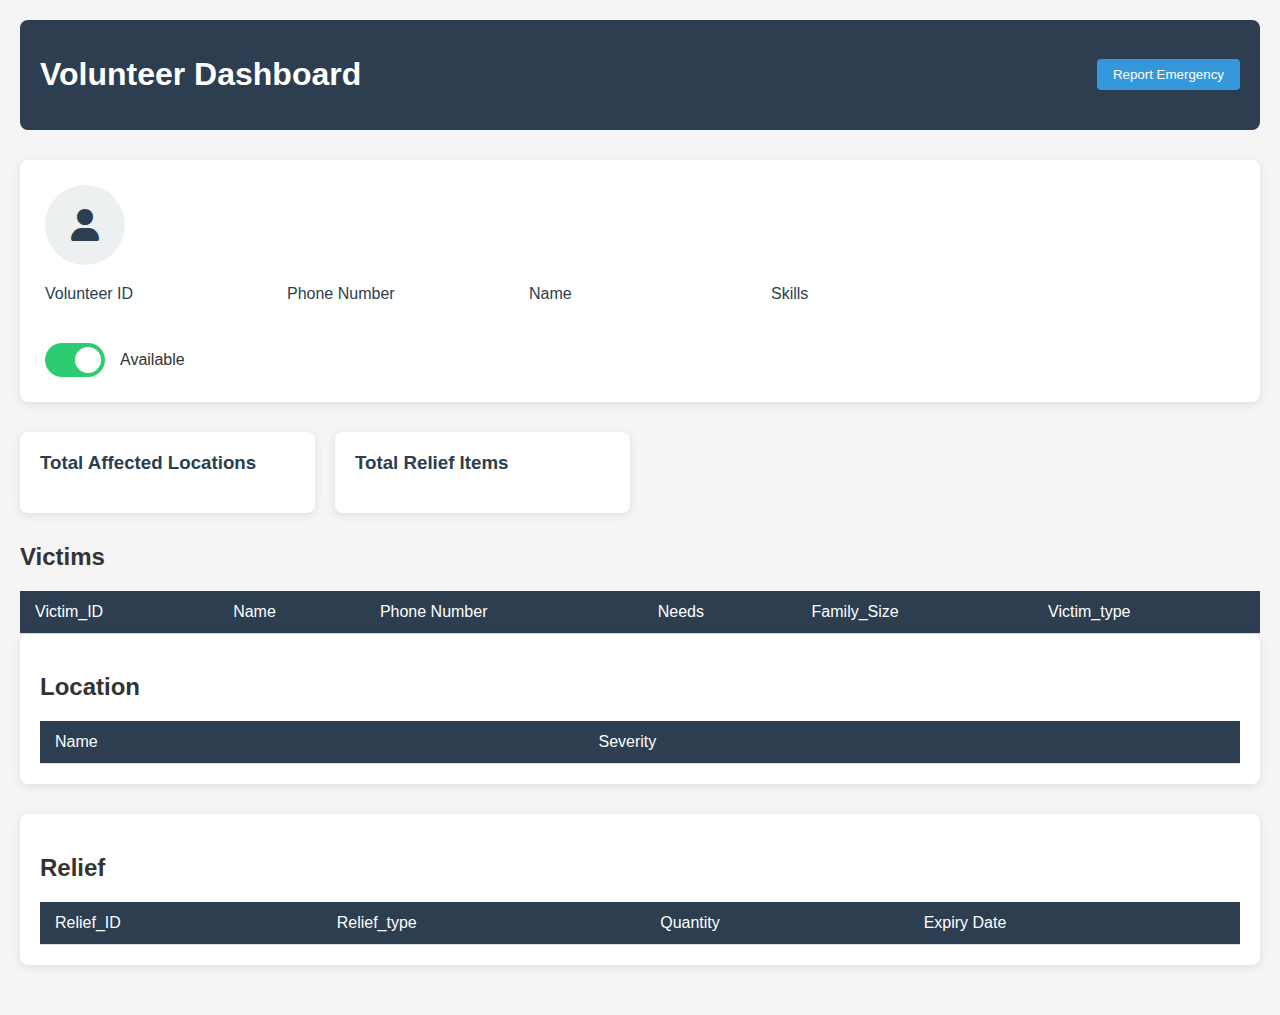
<file: n_Volunteer_page.html>
<!DOCTYPE html>
<html lang="en">
<head>
    <meta charset="UTF-8">
    <meta name="viewport" content="width=device-width, initial-scale=1.0">
    <title>Volunteer Dashboard</title>
    <style>
        body {
            font-family: 'Segoe UI', Tahoma, Geneva, Verdana, sans-serif;
            margin: 0;
            padding: 0;
            background-color: #f5f5f5;
            color: #333;
        }
        
        .container {
            display: flex;
            min-height: 100vh;
        }
        
        .main-content {
            flex: 1;
            padding: 20px;
        }
        
        .header {
            display: flex;
            justify-content: space-between;
            align-items: center;
            margin-bottom: 30px;
            background-color: #2c3e50;
            color: white;
            padding: 15px 20px;
            border-radius: 8px;
        }
        
        .dashboard-cards {
            display: grid;
            grid-template-columns: repeat(auto-fill, minmax(250px, 1fr));
            gap: 20px;
            margin-bottom: 30px;
        }
        
        .card {
            background: white;
            border-radius: 8px;
            padding: 20px;
            box-shadow: 0 2px 10px rgba(0,0,0,0.1);
        }
        
        .card h3 {
            margin-top: 0;
            color: #2c3e50;
        }
        
        .card-value {
            font-size: 28px;
            font-weight: bold;
            margin: 10px 0;
            color: #3498db;
        }
        
        .profile-card {
            background: white;
            border-radius: 8px;
            padding: 25px;
            box-shadow: 0 2px 10px rgba(0,0,0,0.1);
            margin-bottom: 30px;
        }
        
        .profile-header {
            display: flex;
            align-items: center;
            margin-bottom: 20px;
        }
        
        .profile-avatar {
            width: 80px;
            height: 80px;
            border-radius: 50%;
            background-color: #ecf0f1;
            display: flex;
            align-items: center;
            justify-content: center;
            margin-right: 20px;
            font-size: 2rem;
            color: #2c3e50;
        }
        
        .profile-info h2 {
            margin-bottom: 5px;
        }
        
        .profile-info p {
            color: #7f8c8d;
        }
        
        .profile-details {
            display: grid;
            grid-template-columns: repeat(auto-fill, minmax(200px, 1fr));
            gap: 20px;
        }
        
        .detail-item {
            margin-bottom: 15px;
        }
        
        .detail-item label {
            display: block;
            font-weight: 500;
            margin-bottom: 5px;
            color: #2c3e50;
        }
        
        .detail-item p {
            padding: 10px;
            background-color: #f8f9fa;
            border-radius: 4px;
            margin: 0;
        }
        
        .availability-toggle {
            display: flex;
            align-items: center;
            margin-top: 20px;
        }
        
        .toggle-switch {
            position: relative;
            display: inline-block;
            width: 60px;
            height: 34px;
            margin-right: 15px;
        }
        
        .toggle-switch input {
            opacity: 0;
            width: 0;
            height: 0;
        }
        
        .slider {
            position: absolute;
            cursor: pointer;
            top: 0;
            left: 0;
            right: 0;
            bottom: 0;
            background-color: #ccc;
            transition: .4s;
            border-radius: 34px;
        }
        
        .slider:before {
            position: absolute;
            content: "";
            height: 26px;
            width: 26px;
            left: 4px;
            bottom: 4px;
            background-color: white;
            transition: .4s;
            border-radius: 50%;
        }
        
        input:checked + .slider {
            background-color: #2ecc71;
        }
        
        input:checked + .slider:before {
            transform: translateX(26px);
        }
        
        .toggle-label {
            font-weight: 500;
        }
        
        .data-table {
            margin-bottom: 30px;
            background: white;
            border-radius: 8px;
            padding: 20px;
            box-shadow: 0 2px 10px rgba(0,0,0,0.1);
        }
        
        table {
            width: 100%;
            border-collapse: collapse;
        }
        
        th, td {
            padding: 12px 15px;
            text-align: left;
            border-bottom: 1px solid #ddd;
        }
        
        th {
            background-color: #2c3e50;
            color: white;
            font-weight: 500;
        }
        
        tr:hover {
            background-color: #f5f5f5;
        }
        
        .btn {
            padding: 8px 16px;
            border-radius: 4px;
            border: none;
            cursor: pointer;
            font-weight: 500;
        }
        
        .btn-primary {
            background-color: #3498db;
            color: white;
        }
        
        .btn-success {
            background-color: #2ecc71;
            color: white;
        }
        
        .status {
            padding: 5px 10px;
            border-radius: 20px;
            font-size: 0.8rem;
            font-weight: 600;
        }
        
        .status.active {
            background-color: rgba(46, 204, 113, 0.2);
            color: #27ae60;
        }
        
        .status.warning {
            background-color: rgba(241, 196, 15, 0.2);
            color: #f39c12;
        }
        
        .status.critical {
            background-color: rgba(231, 76, 60, 0.2);
            color: #e74c3c;
        }
    </style>
</head>
<body>
    <div class="container">
        <!-- Main Content -->
        <div class="main-content">
            <div class="header">
                <h1>Volunteer Dashboard</h1>
                <div>
                    <button class="btn btn-primary">Report Emergency</button>
                </div>
            </div>
            
            <!-- My Dashboard Section -->
            <div class="profile-card">
                <div class="profile-header">
                    <div class="profile-avatar">
                        <i class="fas fa-user"></i>
                    </div>
                    <div class="profile-info">
                    </div>
                </div>
                
                <div class="profile-details">
                    <div class="detail-item">
                        <label>Volunteer ID</label>
                        
                    </div>
                    <div class="detail-item">
                        <label>Phone Number</label>
                        
                    </div>
                    <div class="detail-item">
                        <label>Name</label>

                        
                    </div>

                    <div class="detail-item">
                        <label>Skills</label>
                        
                    </div>
                </div>
                
                <div class="availability-toggle">
                    <label class="toggle-switch">
                        <input type="checkbox" id="availability-toggle" checked>
                        <span class="slider"></span>
                    </label>
                    <span class="toggle-label" id="availability-label">Available</span>
                </div>
            </div>
            
            <div class="dashboard-cards">
                <div class="card">
                    <h3>Total Affected Locations</h3>
                </div>
                
                <div class="card">
                    <h3>Total Relief Items</h3>
                    
                </div>
            </div>
            <div class="table-container">
                <h2>Victims</h2>
                <table>
                    <thead>
                        <tr>
                            <th>Victim_ID</th>
                            <th>Name</th>
                            <th>Phone Number</th>
                            <th>Needs</th>
                            <th>Family_Size</th>
                            <th>Victim_type</th>
                        </tr>
                    </thead>
                </table>
            </div>
            <!-- Location Table -->
            <div class="data-table">
                <h2>Location</h2>
                <table>
                    <thead>
                        <tr>
                            <th>Name</th>
                            <th>Severity</th>
                        </tr>
                    </thead>
                </table>
            </div>
            
            <!-- Relief Table -->
            <div class="data-table">
                <h2>Relief</h2>
            <table>
                <thead>
                    <tr>
                        <th>Relief_ID</th>
                        <th>Relief_type</th>
                        <th>Quantity</th>
                        <th>Expiry Date</th>
                    </tr>
                </thead>
            </table>
        </div>
    </div>

    <!-- Font Awesome for icons -->
    <link rel="stylesheet" href="https://cdnjs.cloudflare.com/ajax/libs/font-awesome/6.0.0-beta3/css/all.min.css">

    <script>
        // Toggle availability status
        const availabilityToggle = document.getElementById('availability-toggle');
        const availabilityLabel = document.getElementById('availability-label');
        
        availabilityToggle.addEventListener('change', function() {
            if(this.checked) {
                availabilityLabel.textContent = 'Available for assignments';
                // Here you would typically send a request to update the volunteer's status in the database
                console.log('Volunteer status set to: Available');
            } else {
                availabilityLabel.textContent = 'Not available for assignments';
                // Here you would typically send a request to update the volunteer's status in the database
                console.log('Volunteer status set to: Not Available');
            }
        });
        
        // Fetch volunteer data
        fetch('volunteer.php')
            .then(response => response.json())
            .then(data => {
                if (data.error) {
                    window.location.href = 'index.html';
                    return;
                }

                // Update volunteer info
                document.querySelector('.profile-info').innerHTML = `
                    <h2>${data.volunteer.full_name}</h2>
                    <p>${data.volunteer.email}</p>`;

                // Update volunteer details
                document.querySelector('[label="Volunteer ID"]').innerHTML = `<p>${data.volunteer.id}</p>`;
                document.querySelector('[label="Phone Number"]').innerHTML = `<p>${data.volunteer.phone || 'Not provided'}</p>`;
                document.querySelector('[label="Name"]').innerHTML = `<p>${data.volunteer.full_name}</p>`;

                // Update victims table
                const victimsTable = document.querySelector('.table-container table');
                const victimsHTML = data.victims.map(victim => `
                    <tr>
                        <td>${victim.Victim_ID}</td>
                        <td>${victim.Name}</td>
                        <td>${victim.Phone_Number}</td>
                        <td>${victim.Needs}</td>
                        <td>${victim.Family_Size}</td>
                        <td>${victim.Victim_type}</td>
                    </tr>
                `).join('');
                victimsTable.innerHTML += victimsHTML;

                // Update locations table
                const locationsTable = document.querySelector('.data-table:nth-of-type(1) table');
                const locationsHTML = data.locations.map(location => `
                    <tr>
                        <td>${location.Name}</td>
                        <td><span class="status ${location.Severity.toLowerCase()}">${location.Severity}</span></td>
                    </tr>
                `).join('');
                locationsTable.innerHTML += locationsHTML;

                // Update relief items table
                const reliefTable = document.querySelector('.data-table:nth-of-type(2) table');
                const reliefHTML = data.relief_items.map(item => `
                    <tr>
                        <td>${item.Relief_ID}</td>
                        <td>${item.Relief_type}</td>
                        <td>${item.Quantity}</td>
                        <td>${item.Expiry_Date}</td>
                    </tr>
                `).join('');
                reliefTable.innerHTML += reliefHTML;
            })
            .catch(error => console.error('Error:', error));
    </script>
</body>
</html>
</file>
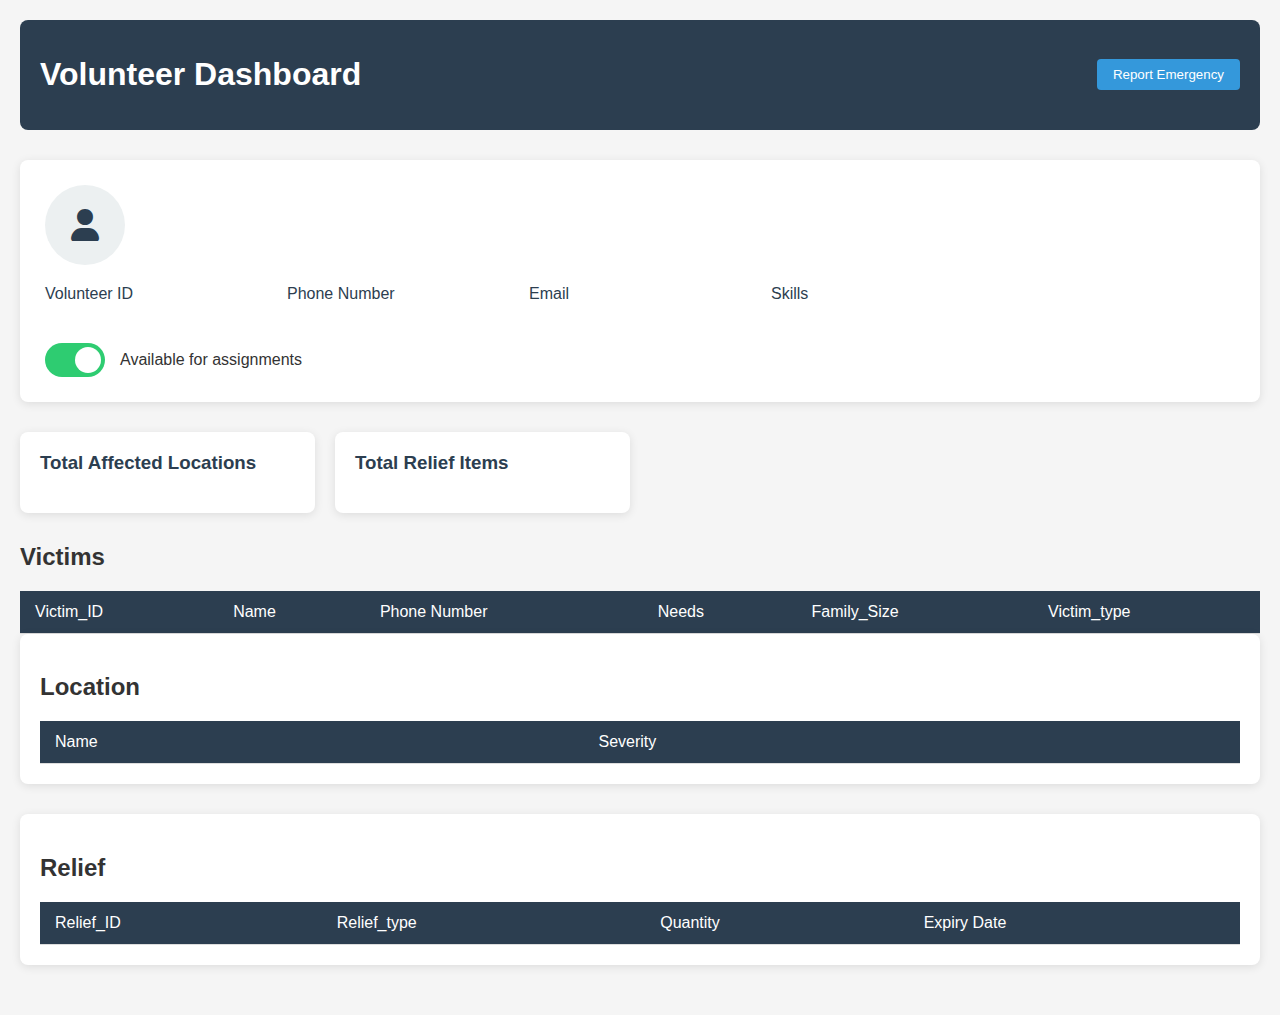
<file: Volunteer_page.html>
<!DOCTYPE html>
<html lang="en">
<head>
    <meta charset="UTF-8">
    <meta name="viewport" content="width=device-width, initial-scale=1.0">
    <title>Volunteer Dashboard</title>
    <style>
        body {
            font-family: 'Segoe UI', Tahoma, Geneva, Verdana, sans-serif;
            margin: 0;
            padding: 0;
            background-color: #f5f5f5;
            color: #333;
        }
        
        .container {
            display: flex;
            min-height: 100vh;
        }
        
        .main-content {
            flex: 1;
            padding: 20px;
        }
        
        .header {
            display: flex;
            justify-content: space-between;
            align-items: center;
            margin-bottom: 30px;
            background-color: #2c3e50;
            color: white;
            padding: 15px 20px;
            border-radius: 8px;
        }
        
        .dashboard-cards {
            display: grid;
            grid-template-columns: repeat(auto-fill, minmax(250px, 1fr));
            gap: 20px;
            margin-bottom: 30px;
        }
        
        .card {
            background: white;
            border-radius: 8px;
            padding: 20px;
            box-shadow: 0 2px 10px rgba(0,0,0,0.1);
        }
        
        .card h3 {
            margin-top: 0;
            color: #2c3e50;
        }
        
        .card-value {
            font-size: 28px;
            font-weight: bold;
            margin: 10px 0;
            color: #3498db;
        }
        
        .profile-card {
            background: white;
            border-radius: 8px;
            padding: 25px;
            box-shadow: 0 2px 10px rgba(0,0,0,0.1);
            margin-bottom: 30px;
        }
        
        .profile-header {
            display: flex;
            align-items: center;
            margin-bottom: 20px;
        }
        
        .profile-avatar {
            width: 80px;
            height: 80px;
            border-radius: 50%;
            background-color: #ecf0f1;
            display: flex;
            align-items: center;
            justify-content: center;
            margin-right: 20px;
            font-size: 2rem;
            color: #2c3e50;
        }
        
        .profile-info h2 {
            margin-bottom: 5px;
        }
        
        .profile-info p {
            color: #7f8c8d;
        }
        
        .profile-details {
            display: grid;
            grid-template-columns: repeat(auto-fill, minmax(200px, 1fr));
            gap: 20px;
        }
        
        .detail-item {
            margin-bottom: 15px;
        }
        
        .detail-item label {
            display: block;
            font-weight: 500;
            margin-bottom: 5px;
            color: #2c3e50;
        }
        
        .detail-item p {
            padding: 10px;
            background-color: #f8f9fa;
            border-radius: 4px;
            margin: 0;
        }
        
        .availability-toggle {
            display: flex;
            align-items: center;
            margin-top: 20px;
        }
        
        .toggle-switch {
            position: relative;
            display: inline-block;
            width: 60px;
            height: 34px;
            margin-right: 15px;
        }
        
        .toggle-switch input {
            opacity: 0;
            width: 0;
            height: 0;
        }
        
        .slider {
            position: absolute;
            cursor: pointer;
            top: 0;
            left: 0;
            right: 0;
            bottom: 0;
            background-color: #ccc;
            transition: .4s;
            border-radius: 34px;
        }
        
        .slider:before {
            position: absolute;
            content: "";
            height: 26px;
            width: 26px;
            left: 4px;
            bottom: 4px;
            background-color: white;
            transition: .4s;
            border-radius: 50%;
        }
        
        input:checked + .slider {
            background-color: #2ecc71;
        }
        
        input:checked + .slider:before {
            transform: translateX(26px);
        }
        
        .toggle-label {
            font-weight: 500;
        }
        
        .data-table {
            margin-bottom: 30px;
            background: white;
            border-radius: 8px;
            padding: 20px;
            box-shadow: 0 2px 10px rgba(0,0,0,0.1);
        }
        
        table {
            width: 100%;
            border-collapse: collapse;
        }
        
        th, td {
            padding: 12px 15px;
            text-align: left;
            border-bottom: 1px solid #ddd;
        }
        
        th {
            background-color: #2c3e50;
            color: white;
            font-weight: 500;
        }
        
        tr:hover {
            background-color: #f5f5f5;
        }
        
        .btn {
            padding: 8px 16px;
            border-radius: 4px;
            border: none;
            cursor: pointer;
            font-weight: 500;
        }
        
        .btn-primary {
            background-color: #3498db;
            color: white;
        }
        
        .btn-success {
            background-color: #2ecc71;
            color: white;
        }
        
        .status {
            padding: 5px 10px;
            border-radius: 20px;
            font-size: 0.8rem;
            font-weight: 600;
        }
        
        .status.active {
            background-color: rgba(46, 204, 113, 0.2);
            color: #27ae60;
        }
        
        .status.warning {
            background-color: rgba(241, 196, 15, 0.2);
            color: #f39c12;
        }
        
        .status.critical {
            background-color: rgba(231, 76, 60, 0.2);
            color: #e74c3c;
        }
    </style>
</head>
<body>
    <div class="container">
        <!-- Main Content -->
        <div class="main-content">
            <div class="header">
                <h1>Volunteer Dashboard</h1>
                <div>
                    <button class="btn btn-primary">Report Emergency</button>
                </div>
            </div>
            
            <!-- My Dashboard Section -->
            <div class="profile-card">
                <div class="profile-header">
                    <div class="profile-avatar">
                        <i class="fas fa-user"></i>
                    </div>
                    <div class="profile-info">
                    </div>
                </div>
                
                <div class="profile-details">
                    <div class="detail-item">
                        <label>Volunteer ID</label>
                        
                    </div>
                    <div class="detail-item">
                        <label>Phone Number</label>
                        
                    </div>
                    <div class="detail-item">
                        <label>Email</label>
                        
                    </div>

                    <div class="detail-item">
                        <label>Skills</label>
                        
                    </div>
                </div>
                
                <div class="availability-toggle">
                    <label class="toggle-switch">
                        <input type="checkbox" id="availability-toggle" checked>
                        <span class="slider"></span>
                    </label>
                    <span class="toggle-label" id="availability-label">Available for assignments</span>
                </div>
            </div>
            
            <div class="dashboard-cards">
                <div class="card">
                    <h3>Total Affected Locations</h3>
                </div>
                
                <div class="card">
                    <h3>Total Relief Items</h3>
                    
                </div>
            </div>
            <div class="table-container">
                <h2>Victims</h2>
                <table>
                    <thead>
                        <tr>
                            <th>Victim_ID</th>
                            <th>Name</th>
                            <th>Phone Number</th>
                            <th>Needs</th>
                            <th>Family_Size</th>
                            <th>Victim_type</th>
                        </tr>
                    </thead>
                </table>
            </div>
            <!-- Location Table -->
            <div class="data-table">
                <h2>Location</h2>
                <table>
                    <thead>
                        <tr>
                            <th>Name</th>
                            <th>Severity</th>
                        </tr>
                    </thead>
                </table>
            </div>
            
            <!-- Relief Table -->
            <div class="data-table">
                <h2>Relief</h2>
            <table>
                <thead>
                    <tr>
                        <th>Relief_ID</th>
                        <th>Relief_type</th>
                        <th>Quantity</th>
                        <th>Expiry Date</th>
                    </tr>
                </thead>
            </table>
        </div>
    </div>

    <!-- Font Awesome for icons -->
    <link rel="stylesheet" href="https://cdnjs.cloudflare.com/ajax/libs/font-awesome/6.0.0-beta3/css/all.min.css">

    <script>
        // Toggle availability status
        const availabilityToggle = document.getElementById('availability-toggle');
        const availabilityLabel = document.getElementById('availability-label');
        
        availabilityToggle.addEventListener('change', function() {
            if(this.checked) {
                availabilityLabel.textContent = 'Available for assignments';
                // Here you would typically send a request to update the volunteer's status in the database
                console.log('Volunteer status set to: Available');
            } else {
                availabilityLabel.textContent = 'Not available for assignments';
                // Here you would typically send a request to update the volunteer's status in the database
                console.log('Volunteer status set to: Not Available');
            }
        });
    </script>
</body>
</html>
</file>
